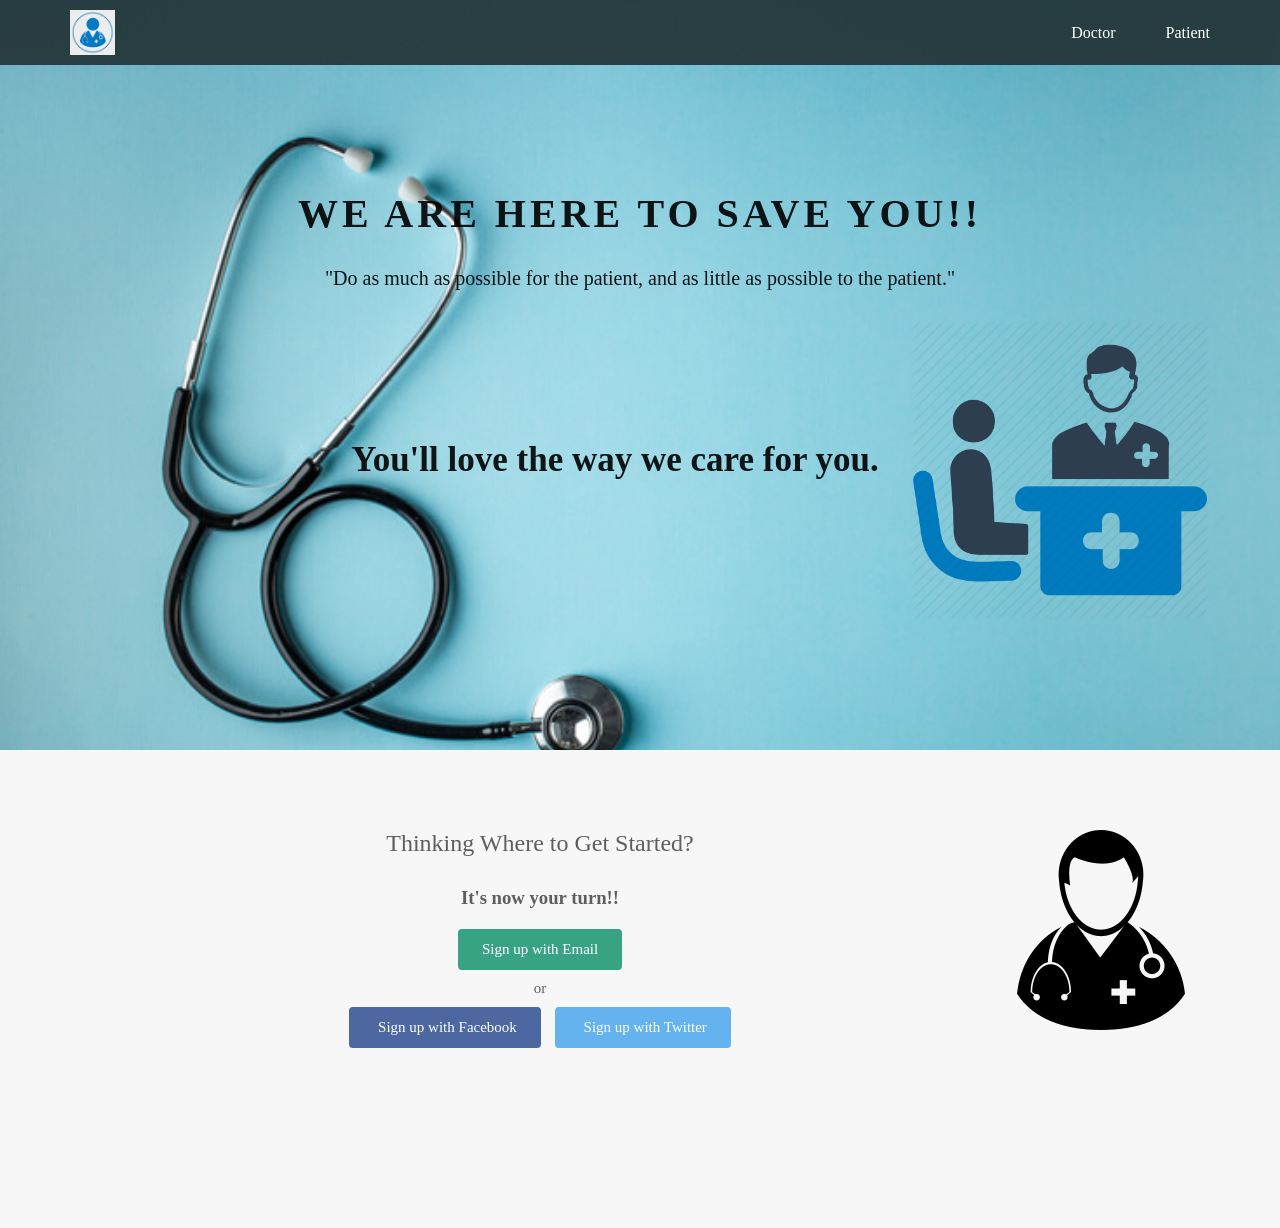
<file: index.html>
<!DOCTYPE html>
<html>
  <!-- Settings of the HTML document -->
  <head>
    <meta charset="utf-8" />
    <meta name="viewport" content="width=device-width, initial-scale=1.0" />
    <title>WeCareNetwork</title>
    <link rel="stylesheet" href="stylesheet.css" />
    <link rel="stylesheet" href="responsive.css" />
  </head>
  <body>
    <!-- Header -->
    <header>
      <div class="container">
        <div class="header-left">
         <a href="index.html"> <img
            class="logo"
            src="images/hospital-logo-clinic-health-care-physician-business.jpg"
          /></a>
        </div>
        <span class="fa fa-bars menu-icon"></span>
        <div class="header-right">
          <a href="d-index.php">Doctor</a>
          <a href="p-index.php" class="login">Patient</a>
        </div>
      </div>
    </header>
    <!-- Top -->
    <div class="top-wrapper">
      <div class="container">
        <h1>WE ARE HERE TO SAVE YOU!!</h1>
        <p>"Do as much as possible for the patient, and as little as possible to the patient."</p>
        <img class ="first" src="images/a-12-512.png"/>
        <h2>
          You'll love the way we care for you.
        </h2>
      </div>
    </div>
    <!-- Lesson -->
    <div class="lesson-wrapper">
        <div class="container">
        <div class="heading">
          <img src="images/23420-200.png"/>
          <h2>Thinking Where to Get Started?</h2>
          <h3>It's now your turn!!</h3>
          <div class="btn-wrapper">
          <a href="#" class="btn signup">Sign up with Email</a>
          <p>or</p>
          <a href="https://www.facebook.com" class="btn facebook"
            ><span class="fa fa-facebook"></span>Sign up with Facebook</a
          >
          <a href="https://twitter.com/login?lang=en" class="btn twitter"
            ><span class="fa fa-twitter"></span>Sign up with Twitter</a
          >
        </div>
        </div>
      </div>
    </div>
    <!-- Sign up modal -->
    <div class="signup-modal-wrapper" id="signup-modal">
      <div class="modal">
        <div class="close-modal">
          <i class="fa fa-2x fa-times">×</i>
        </div>
        <div id="signup-form">
          <h2>Sign up with email</h2>
          <form action="#">
            <input class="form-control" type="text" placeholder="Email" />
            <input
              class="form-control"
              type="password"
              placeholder="Password"
            />
            <a href="p-signup.php"><div id="submit-btn">Sign up</div>
          </form>
        </div>
      </div>
    </div>
    <!-- Footer -->
    <footer>
      <script type="text/javascript" src="script.js"></script>
    </footer>
  </body>
</html>
</file>
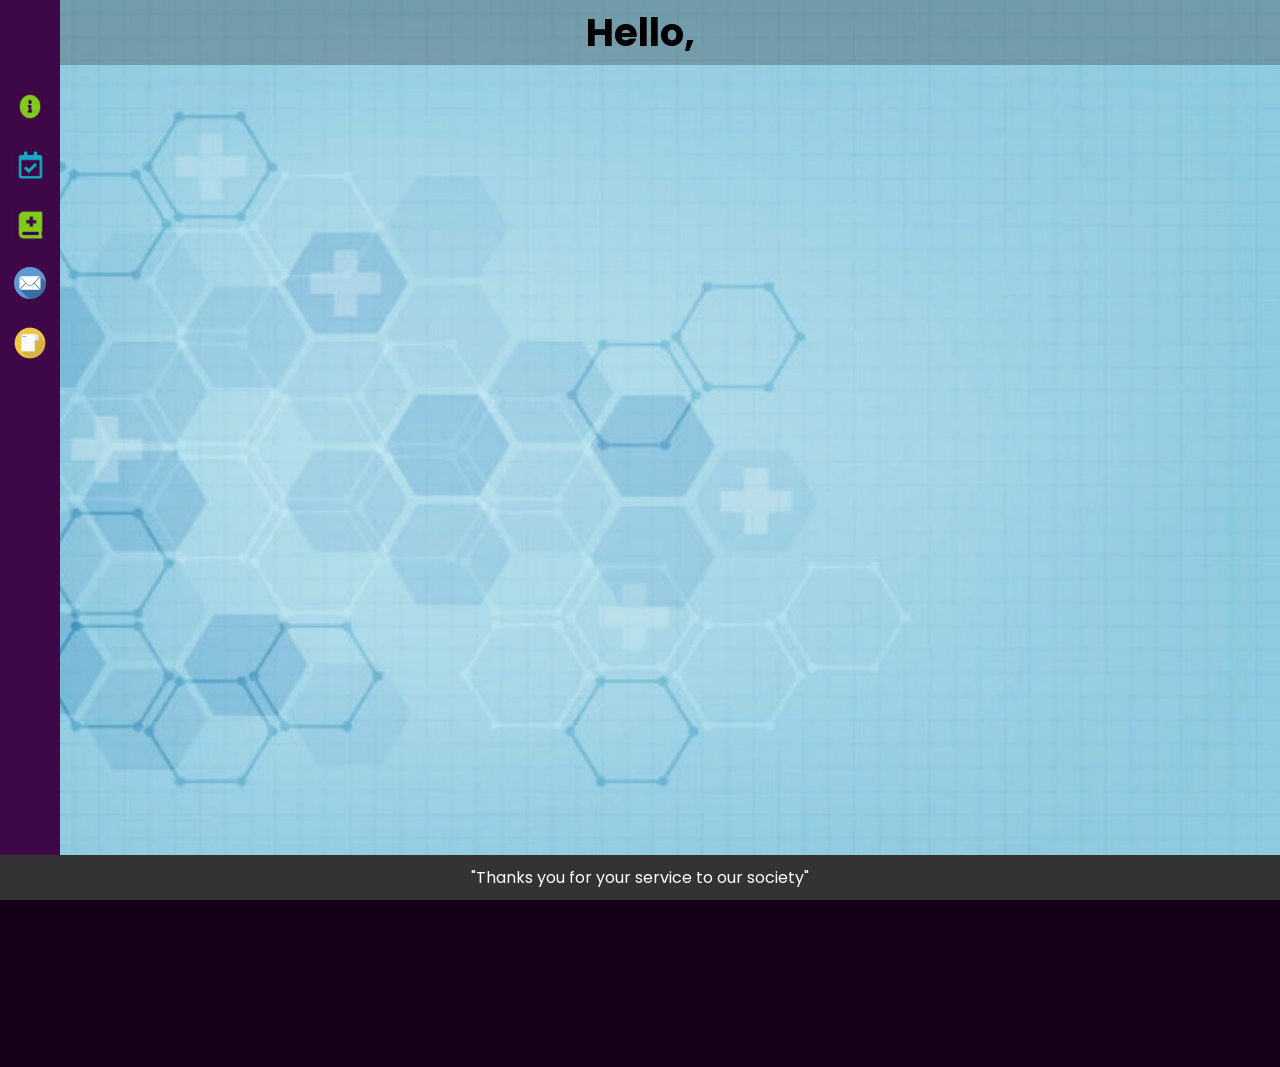
<file: doctor.html>
<!DOCTYPE html>
<html lang="en" dir="ltr">
  <head>
    <meta charset="utf-8">
    <title>HMS</title>
    <link rel="stylesheet" href="https://stackpath.bootstrapcdn.com/font-awesome/4.7.0/css/font-awesome.min.css" integrity="sha384-wvfXpqpZZVQGK6TAh5PVlGOfQNHSoD2xbE+QkPxCAFlNEevoEH3Sl0sibVcOQVnN" crossorigin="anonymous">
    <link rel="stylesheet" href="css/loginnavigationbar.css">
    <style media="screen">
      body{
        background-image: url('images/doctorspage.webp');
        background-size: 100% 100%;
        background-attachment: fixed;
        background-repeat: no-repeat;
      }
      ::-webkit-scrollbar {
    width: 0px;
    background: transparent; /* make scrollbar transparent */
}
    </style>
  </head>
  <body>
    <script>
var num=0;
function switch1()
{
  if(num==0)
  {
      document.getElementById('name').removeAttribute('readonly');
      document.getElementById('age').removeAttribute('readonly');
      document.getElementById('dob').removeAttribute('readonly');
      document.getElementById('mailid').removeAttribute('readonly');
      document.getElementById('dept').removeAttribute('readonly');
      document.getElementById('gender').removeAttribute('readonly');
      document.getElementById('addr').removeAttribute('readonly');
      document.getElementById('uname').removeAttribute('readonly');
      document.getElementById('psw').removeAttribute('readonly');
      document.getElementById('cpsw').removeAttribute('readonly');
      document.getElementById('edup').innerHTML="UPDATE";
      num=1;
  }
  else {
    document.getElementById('name').readOnly=true;
    document.getElementById('age').readOnly=true;
    document.getElementById('dob').readOnly=true;
    document.getElementById('mailid').readOnly=true;
    document.getElementById('dept').readOnly=true;
    document.getElementById('gender').readOnly=true;
    document.getElementById('addr').readOnly=true;
    document.getElementById('uname').readOnly=true;
    document.getElementById('psw').readOnly=true;
    document.getElementById('cpsw').readOnly=true;
    document.getElementById('edup').innerHTML="EDIT";
    num=0;
  }
}
function viewdetails() {
  document.getElementsByClassName('viewdetails')[0].style.visibility='visible';
}
function closedoctorsignupForm()
{
  document.getElementsByClassName('viewdetails')[0].style.visibility='hidden';
}
</script>
    <center><h1 style="
      width:100%;
      position: fixed;
      text-align: center;
      font-size:3vw;top:0;background: rgba(46, 49, 49, 0.3);padding-top:0.1em;padding-bottom:0.1em;">Hello, <?php echo $_SESSION['name']; ?></h1></center>

      <div class="viewdetails" style="background-color: rgba(192,192,192,0.3);margin-left:30vw;margin-bottom:5vw;margin-top: 5vw;border-radius:10px;position:absolute;border:1px solid black;visibility:hidden;box-shadow: 5px 10px #404040;">
        <div class="photo" style="padding:30px;">
          <center><img src="images/doctor.svg" style="width:11vw;height:11vw;" onclick="closedoctorsignupForm()"></center><br>
          <center><p><b>Welcome to the organisation</b></p></center>
        </div>
        <div class="form" style="padding-left:4vw;padding-right:4vw;margin-right:2vw;padding-top:2vw;padding-bottom:2vw;">

          <label for="name" style="font-size:20px;"><b>Name:</b></label>
          <input type="text" id="name" style="padding:7px;border-radius:5px;border-color:white;float:right;" placeholder="Enter your name:" name="name" required readonly><br>

          <div style="margin-top:20px;">
          <label for="age" style="font-size:20px;"><b>Age:</b></label>
          <input type="number" style="padding:7px;border-radius:5px;border-color:white;float:right;" placeholder="Enter your age:" name="age" id="age" required readonly><br>
        </div>

        <div style="margin-top:20px;">
          <label for="dob" style="font-size:20px;"><b>Date-Of-Birth:</b></label>
          <input type="date" style="padding:7px;border-radius:5px;border-color:white;float:right;" placeholder="Enter Date-Of-Birth" name="dob" id="dob" required readonly><br>
        </div>

        <div style="margin-top:20px;">
          <label for="mailid" style="font-size:20px;"><b>Mail-Id:</b></label>
          <input type="email" style="padding:7px;border-radius:5px;border-color:white;float:right;" placeholder="Enter MailId" name="mailid" id="mailid" required readonly><br>
        </div>

        <div style="margin-top:20px;">
          <label for="dept" style="font-size:20px;"><b>Department:</b></label>
          <input type="text" style="padding:7px;border-radius:5px;border-color:white;float:right;" placeholder="Enter your Department" name="dept" id="dept" required readonly><br>
        </div>

        <div style="margin-top:20px;">
          <label for="gender" style="font-size:20px;"><b>Gender:</b></label>
          <input type="text" style="padding:7px;border-radius:5px;border-color:white;float:right;" placeholder="Gender: (M) or (F)" name="gender" id="gender" required readonly><br>
        </div>

        <div style="margin-top:20px;">
          <label for="addr" style="font-size:20px;"><b>Address:</b></label>
          <textarea name="addr" id="addr" rows="5" cols="30" style="float:right;" maxlength="150" placeholder="Maximum 150 words:-" readonly></textarea>
        </div>

        <div style="margin-top:110px;">
          <label for="uname" style="font-size:20px;"><b>Username:</b></label>
          <input type="text" style="padding:7px;border-radius:5px;border-color:white;float:right;" placeholder="Enter Username" name="uname" id="uname" required readonly><br>
        </div>

          <div style="margin-top:28px;">
          <label for="psw" style="font-size:20px;"><b>Password:</b></label>
          <input type="password" style="padding:7px;border-radius:5px;border-color:white;float:right;" placeholder="Enter Password" name="psw" id="psw" required readonly><br>
        </div>

        <div style="margin-top:28px;">
        <label for="cpsw" style="font-size:20px;"><b>Create-Password:</b></label>
        <input type="password" style="padding:7px;border-radius:5px;border-color:white;float:right;" placeholder="Enter Password" name="cpsw" id="cpsw" required readonly><br>
      </div>

          <center><button type="submit" id="edup" onclick="switch1()" style="width:100%;font-weight:bold;padding:8px;margin-top:8px;background-color:#009900;">Edit</button><br></center><br>

          <mark>To go back please click the image icon</mark>

        </div>
      </div>

    <div class="navigation">
      <ul>
        <li>
            <a href="#" onclick="viewdetails()">
              <span class="icon"><img src="images/details.png" width="28em" height="25em"/></span>
              <span class="title">Personal details</span>
            </a>
        </li>
        <li>
            <a href="#" onclick="viewappscheduled()">
              <span class="icon"><img src="images/appointment details.png" width="35em" height="28em"/></span>
              <span class="title">Appointments Scheduled</span>
            </a>
        </li>
        <li>
            <a href="#" onclick="viewallpatients()">
              <span class="icon"><img src="images/records.png" width="35em" height="28em"/></span>
              <span class="title">All Patient Records</span>
            </a>
        </li>
        <li>
            <a href="#" onclick="viewapprequests()">
              <span class="icon"><img src="images/requests.png" width="32em" height="32em"/></span>
              <span class="title">Appointment requests</span>
            </a>
        </li>
        <li>
            <a href="#" onclick="sendrecipt()">
              <span class="icon"><img src="images/receipt.png" width="32em" height="32em"/></span>
              <span class="title">Receipt</span>
            </a>
        </li>
      </ul>
    </div>
    <footer style="bottom:0;
      width:100%;
      position: fixed;
      background: #333;
      padding: 10px 0px;
      text-align: center;
      color: #fff;">
      "Thanks you for your service to our society"
    </footer>
  </body>
</html>
</file>
<file: stylesheet.css>
* {
  box-sizing: border-box;
}

html,
body,
ul,
ol,
li,
h1,
h2,
h3,
h4,
h5,
h6,
p,
div {
  margin: 0;
  padding: 0;
}

body {
  font-family: "Times New Roman";
}

a {
  text-decoration: none;
}

.clear {
  clear: left;
}

.container {
  max-width: 1170px;
  padding: 0 15px;
  margin: 0 auto;
}

.top-wrapper {
  height: 750px;
  padding: 180px 0 100px 0;
  background-image: url("images/AdamsNeilson.jpg");
  background-size: cover;
  color: black;
  text-align: center;
}

.top-wrapper h1 {
  opacity: 0.9;
  font-size: 40px;
  letter-spacing: 4px;
  margin-bottom: 15px;
  margin-top: 10px;
}

.first{
  float:right;
  width:300px;
  height: 300px;
}

.top-wrapper h2 {
  opacity: 0.9;
  font-size: 35px;
  margin-top:150px;
  margin-left: 250px;
}

.top-wrapper p {
  opacity: 0.9;
  font-size: 20px;
  margin-top: 30px;
  margin-bottom: 30px;
}

.btn-wrapper {
  text-align: center;
  margin: 20px 0;
  font-size:15px;
}

.btn-wrapper p {
  margin: 10px 0;
}

.signup {
  background-color: #239b76;
}

.facebook {
  background-color: #3b5998;
  margin-right: 10px;
}

.twitter {
  background-color: #55acee;
}

.btn {
  padding: 12px 24px;
  display: inline-block;
  color: white;
  opacity: 0.9;
  border-radius: 4px;
  text-align: center;
}

.btn:hover {
  opacity: 1;
}

.fa {
  margin-right: 5px;
}

header {
  height: 65px;
  width: 100%;
  background-color: rgba(34, 49, 52, 0.9);
  position: fixed;
  top: 0;
  z-index: 10;
}

.logo {
  height: 45px;
  width: 45px;
  margin-top: 10px;
}

.header-left {
  float: left;
}

.header-right {
  float: right;
  margin-right: -25px;
}

.header-right a {
  line-height: 65px;
  padding: 0 25px;
  color: white;
  display: block;
  float: left;
  transition: all 0.5s;
}

.header-right a:hover {
  background-color: rgba(255, 255, 255, 0.3);
}

/* Modal  */
/* Modal is not visible by default. Modal become visible by changing the display property */
.signup-modal-wrapper {
  position: fixed;
  top: 0;
  right: 0;
  bottom: 0;
  left: 0;
  background-color: rgba(0, 0, 0, 0.6);
  z-index: 100;
  display: none;
}

.modal {
  position: absolute;
  top: 20%;
  left: 34%;
  background-color: #e6ecf0;
  padding: 20px 0 40px;
  border-radius: 10px;
  width: 450px;
  height: auto;
  text-align: center;
}

.fa-times {
  position: absolute;

  top: 12px;
  right: 12px;
  color: rgba(128, 128, 128, 0.46);
  cursor: pointer;
}

.fa-times:hover {
  color: #8491a5;
  background-color: #ccd9ea;
  transition: 0.3s ease-in-out;
}

#signup-form {
  width: 100%;
}

#signup-form h2 {
  color: #5f5d60;
  letter-spacing: 1px;
  margin-bottom: 40px;
}

#signup-form input {
  width: 320px;
  margin-bottom: 20px;
  font-size: 12px;
  padding: 12px 12px;
  border: 1px solid #d0d5d8;
  border-radius: 5px;
}

#submit-btn {
  display: inline-block;
  padding: 14px 140px;
  background-color: #5dca88;
  border: none;
  border-radius: 3px;
  color: white;
  margin: 10px auto;
  cursor: pointer;
}

.lesson-wrapper {
  padding-bottom: 80px;
  padding-left: 5%;
  padding-right: 5%;
  background-color: #f7f7f7;
  text-align: center;
}

.heading {
  padding-top: 80px;
  padding-bottom: 80px;
  color: #5f5d60;
}

.heading h2 {
  font-weight: normal;
  margin-bottom: 30px;
}

.lesson-wrapper img{
  float:right;
}

.menu-icon {
  color: white;
  float: right;
  font-size: 25px;
  padding: 21px 0;
  display: none;
}
</file>
<file: responsive.css>
/* For Tablets */
@media all and (max-width: 1000px) {
  .top-wrapper h1 {
    font-size: 32px;
  }

  .heading h2 {
    font-size: 20px;
  }
  
  .lesson {
    width: 50%;
    margin-bottom: 50px;
  }
}

/* For Smartphones */
@media all and (max-width: 670px) {
  .header-right {
    display: none;
  }
  
  .menu-icon {
    display: block;
  }
  
  .btn {
    width: 100%;
  }

  .facebook {
    margin-bottom: 10px;
  }
  
  .top-wrapper {
    text-align: left;
  }
  
  .top-wrapper h1 {
    font-size: 24px;
    line-height: 36px;
  }
  
  .top-wrapper p {
    font-size: 14px;
    line-height: 20px;
  }
  
  .lesson {
    width: 100%;
  }
  
  footer {
    text-align: center;
  }
}
</file>
<file: css/loginnavigationbar.css>
@import url('https://fonts.googleapis.com/css2?family=Poppins&display=swap');
*
{
  margin : 0;
  padding : 0;
  box-sizing : border-box;
  font-family: 'Poppins',sans-serif;
}
body{
  min-height: 100vh;
  background: #150019;
}
.navigation
{
  position: fixed;
  width: 60px;
  height: 100%;
  background: #3e0748;
  transition: 0.5s;
  overflow: hidden;
}
.navigation:hover
{
  width: 300px;
}
.navigation ul
{
  padding-top:5vw;
  position: absolute;
  top: 0;
  left: 0;
  width: 100%;
}
.navigation ul li{
  position: relative;
  width: 100%;
  list-style: none;
}
.navigation ul li:hover
{
  background:red;
}
.navigation ul li a
{
  position: relative;
  display: block;
  width: 100%;
  display: flex;
  text-decoration: none;
  color: #fff;
}
.navigation ul li a .icon
{
  position: relative;
  display: block;
  min-width: 60px;
  height: 60px;
  line-height: 60px;
  text-align: center;
  padding-top: 20px;
}
.navigation ul li a .icon .fa
{
  font-size: 24px;
}
.navigation ul li a .title
{
  position: relative;
  display: block;
  padding:0 10px;
  height: 60px;
  line-height: 60px;
  text-align: start;
  white-space: nowrap;
  font-size: 1ew;
}
</file>
